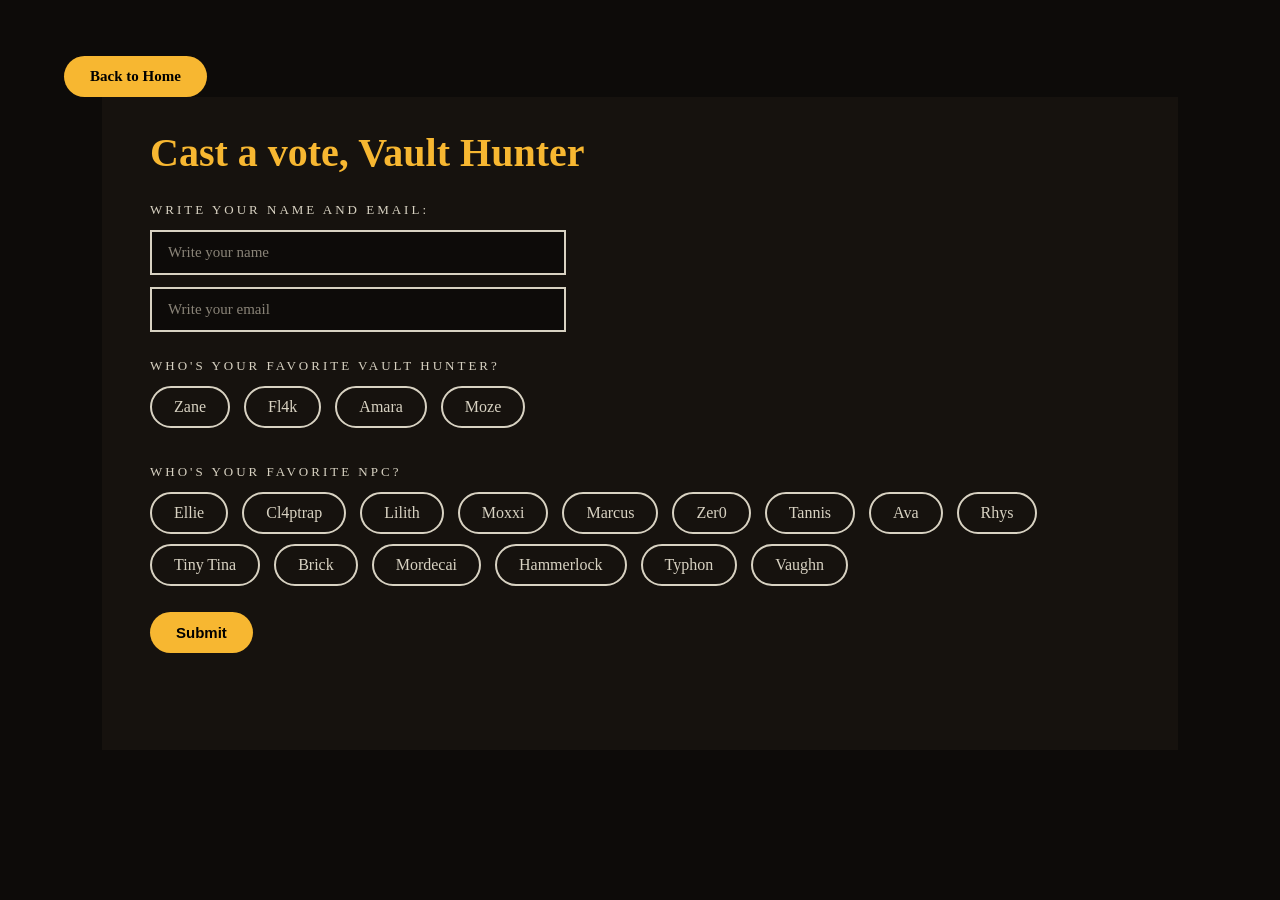
<file: form.html>
<!DOCTYPE html>
<html lang="en">
<head>
    <meta charset="UTF-8">
    <meta name="viewport" content="width=device-width, initial-scale=1.0">
    <title>Form</title>
    <link rel="stylesheet" href="CSS/form.css">
    <script src="JS/formJS.js"></script>
</head>
<body>
    <a href="index.html" class="submitBtn pollLink">Back to Home</a>
    <div class="poll">
        <h2>Cast a vote, Vault Hunter</h2>
        <p class="pollQ">Write your name and email:</p>

        <input type="text" class="inputField" id="name" placeholder="Write your name">
        <input type="email" class="inputField" id="email" placeholder="Write your email">

        <p class="pollQ">Who's your favorite Vault Hunter?</p>


        <!-- Vault Hunter pill button choice -->
        <span class="choice">
            <input type="radio" name="vH" id="vZane" value="Zane">
            <label for="vZane">Zane</label>
        </span>
        <span class="choice">
            <input type="radio" name="vH" id="vFl4k" value="Fl4k">
            <label for="vFl4k">Fl4k</label>
        </span>
        <span class="choice">
            <input type="radio" name="vH" id="vAmara" value="Amara">
            <label for="vAmara">Amara</label>
        </span>
        <span class="choice">
            <input type="radio" name="vH" id="vMoze" value="Moze">
            <label for="vMoze">Moze</label>
        </span>
    
        <p class="pollQ">Who's your favorite NPC?</p>

        <!-- NPC pill button choice -->
        <span class="choice">
            <input type="radio" name="npc" id="vEllie" value="Ellie">
            <label for="vEllie">Ellie</label>
        </span>
        <span class="choice">
            <input type="radio" name="npc" id="vCl4p" value="Cl4ptrap">
            <label for="vCl4p">Cl4ptrap</label>
        </span>
        <span class="choice">
            <input type="radio" name="npc" id="vLilith" value="Lilith">
            <label for="vLilith">Lilith</label>
        </span>
        <span class="choice">
            <input type="radio" name="npc" id="vMoxxi" value="Moxxi">
            <label for="vMoxxi">Moxxi</label>
        </span>
        <span class="choice">
            <input type="radio" name="npc" id="vMarcus" value="Marcus">
            <label for="vMarcus">Marcus</label>
        </span>
        <span class="choice">
            <input type="radio" name="npc" id="vZer0" value="Zer0">
            <label for="vZer0">Zer0</label>
        </span>
        <span class="choice">
            <input type="radio" name="npc" id="vTannis" value="Tannis">
            <label for="vTannis">Tannis</label>
        </span>
        <span class="choice">
            <input type="radio" name="npc" id="vAva" value="Ava">
            <label for="vAva">Ava</label>
        </span>
        <span class="choice">
            <input type="radio" name="npc" id="vRhys" value="Rhys">
            <label for="vRhys">Rhys</label>
        </span>
        <span class="choice">
            <input type="radio" name="npc" id="vTiny" value="Tiny Tina">
            <label for="vTiny">Tiny Tina</label>
        </span>
        <span class="choice">
            <input type="radio" name="npc" id="vBrick" value="Brick">
            <label for="vBrick">Brick</label>
        </span>
        <span class="choice">
            <input type="radio" name="npc" id="vMordecai" value="Mordecai">
            <label for="vMordecai">Mordecai</label>
        </span>
        <span class="choice">
            <input type="radio" name="npc" id="vHammerlock" value="Hammerlock">
            <label for="vHammerlock">Hammerlock</label>
        </span>
        <span class="choice">
            <input type="radio" name="npc" id="vTyphon" value="Typhon">
            <label for="vTyphon">Typhon</label>
        </span>
        <span class="choice">
            <input type="radio" name="npc" id="vVaughn" value="Vaughn">
            <label for="vVaughn">Vaughn</label>
        </span>

        <br>
            <button onclick="showResult()" class="submitBtn">Submit</button>
        <br>

        <p id="resultOfPoll" class="resultOfPoll"></p>
    </div>
</body>
</html>
</file>
<file: CSS/form.css>
body {
    margin: 0;
    background-color: #0d0b09;
    font-family: 'Times New Roman', Times, serif;
    color: aliceblue;
    padding: 40px clamp(16px, 5vw, 80px);
}

.poll {
    max-width: 980px;
    margin: 0 auto 28px;
    background: #16120e;
    padding: 32px clamp(20px, 4vw, 48px);
}

.poll h2 {
    font-size: clamp(28px, 4vw, 40px);
    color: #f7b731;
    margin: 0 0 6px;
}

/* ============ Poll Question ============ */
.pollQ {
    font-size: 13px;
    letter-spacing: 3px;
    text-transform: uppercase;
    color:#d8d2c2;
    margin: 26px 0 12px;
}

.choice input {
    position: absolute;
    opacity: 0;
}

/* ============ The pill shape for the choices ============ */
.choice label  {
    display: inline-block;
    border: 2px solid #d8d2c2;
    color: #d8d2c2;
    padding: 10px 22px;
    margin: 0 10px 10px 0;
    border-radius: 999px;
    cursor: pointer;
    transition: transform 0.15s, background 0.15s, color 0.15s; /* Smooth transition for hover effects */
}

/* ========= Make the pill shape hover ========== */
.choice label:hover {transform: translateY(-2px);} /* slightly raise the button on hover */

/* ========== The highlighted choice when the pill is selected ========== */
.choice input:checked + label {
    background:  #f7b731;
    border-color: #f7b731;
    color: #0d0b09;
    font-weight: 700;
}

/* ============ Result of the poll ============ */
.resultOfPoll {
    margin-top: 22px;
    font-size: 17px;
    line-height: 1.5;
    color: #f7b731;
    min-height: 26px; /* Ensure space for the result text */
}

/* ============ The input fields for name and email ============ */
.inputField {
    display: block;             /* Each input takes up the full width of its container */
    margin-bottom: 12px;        /* Space between the input fields */
    width: min(100%, 380px);
    background: #0d0b09;
    border: 2px solid #d8d2c2;
    color: aliceblue;
    font-family: inherit;          /* Inherit font from body */
    font-size: 15px;
    padding: 12px 16px;            /* Padding inside the input */
    margin-right: 14px;            /* Makes space between the input and submit button */
}

.inputField:focus {
    outline: none;                                     /* Remove default focus outline */
    border-color: #f7b731;                          /* Highlight border on focus */
    box-shadow: 0 0 8px rgba(247, 183, 49, 0.5);   /* Optional: subtle glow effect */
}

.inputField::placeholder {
    color: #8a8478;                                 /* colour of the text */
}

.submitBtn {
    background: #f7b731;
    color: black;
    font-weight: 700;
    font-size: 15px;
    padding: 12px 26px;
    border: none;
    border-radius: 999px;
    cursor: pointer;
    margin-top: 16px;
}

.submitBtn:hover {
    transform: translateY(-2px);                        /* Moves the button up slightly on hover */
    box-shadow: 0 6px 20px rgba(247, 183, 49, 0.35);  /* Adds a shadow to give a "lifted" effect on hover */
}

/* The button so we can go back to index.html */
.pollLink {
    text-decoration: none;
    display: inline-block;
}
</file>
